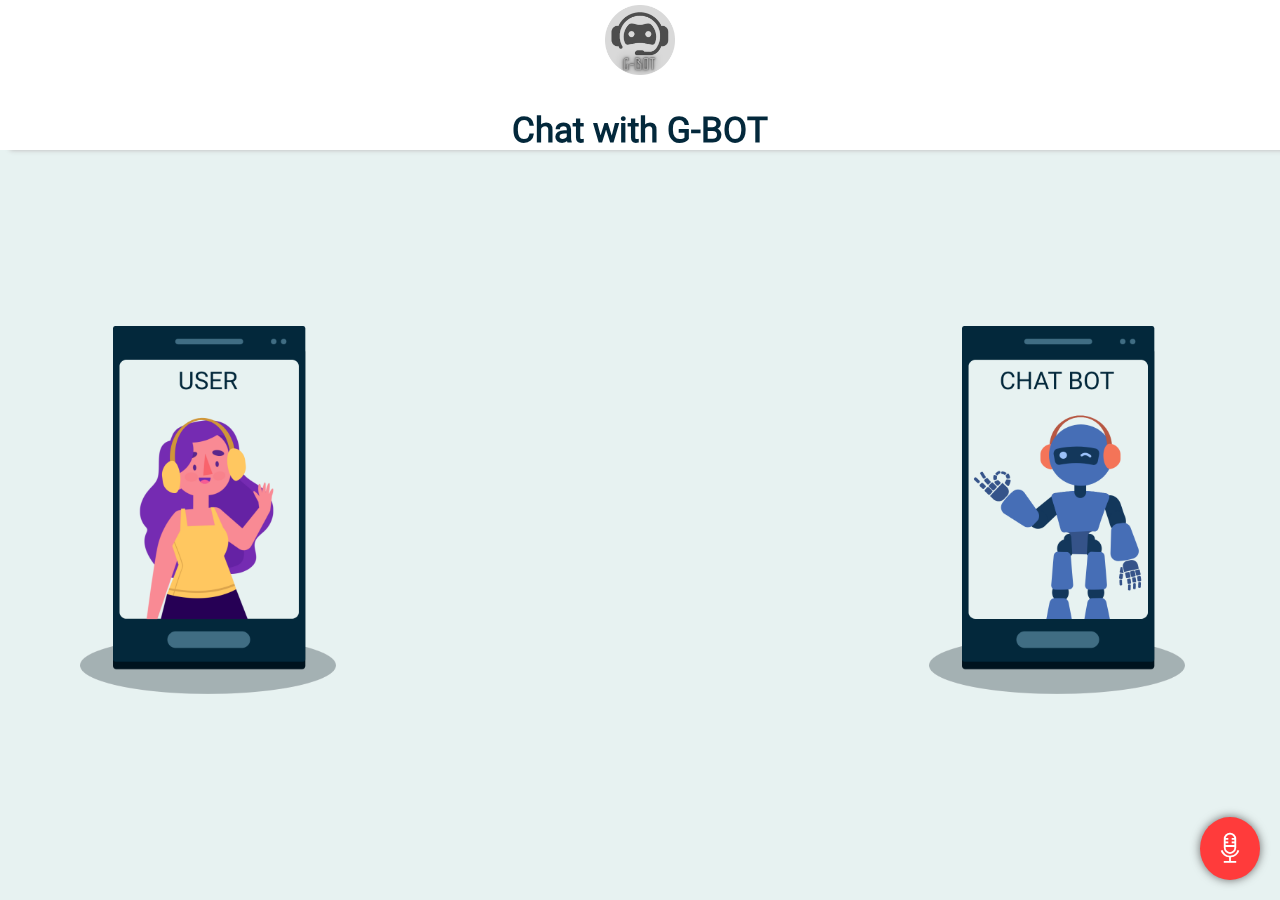
<file: chatbot/index.html>
<!DOCTYPE html>
<html lang="en">
<head>
    <meta charset="UTF-8">
    <meta name="viewport" content="width=device-width, initial-scale=1.0">
    <title>Document</title>
    <link rel="stylesheet" href="https://cdnjs.cloudflare.com/ajax/libs/font-awesome/6.2.0/css/all.min.css" 
    integrity="sha512-xh6O/CkQoPOWDdYTDqeRdPCVd1SpvCA9XXcUnZS2FmJNp1coAFzvtCN9BmamE+4aHK8yyUHUSCcJHgXloTyT2A==" crossorigin="anonymous" referrerpolicy="no-referrer" />
    <link rel="stylesheet" href="css/style.css">
</head>
<body>
    
    </section>
    <header>
        <img src="images/G-BOT.png"><h3>Chat with G-BOT</h3>
    </header>
    <section class="main">
            <div class="user-area">
                <img src="images/user.png">
            </div>
            <div class="chatarea-main">
                <div class="chatarea-outer">
                    <!-- <div class="chatarea-inner user">Hello hi, how area you, i am good. What about you!</div>
                    <div class="chatarea-inner chatbot">Hello hi, how area you, i am good. What about you!</div>
                    <div class="chatarea-inner user">Hello hi, how area you, i am good. What about you!</div> -->
                </div>
            </div>    
            <div class="chatbot-area">
                <img src="images/chatbot.png">
            </div>
        <button id="mic"><i class="flaticon-microphone"></i></button>
    </section>
    <script src="js/main.js"></script>
</body>
</html>
</file>
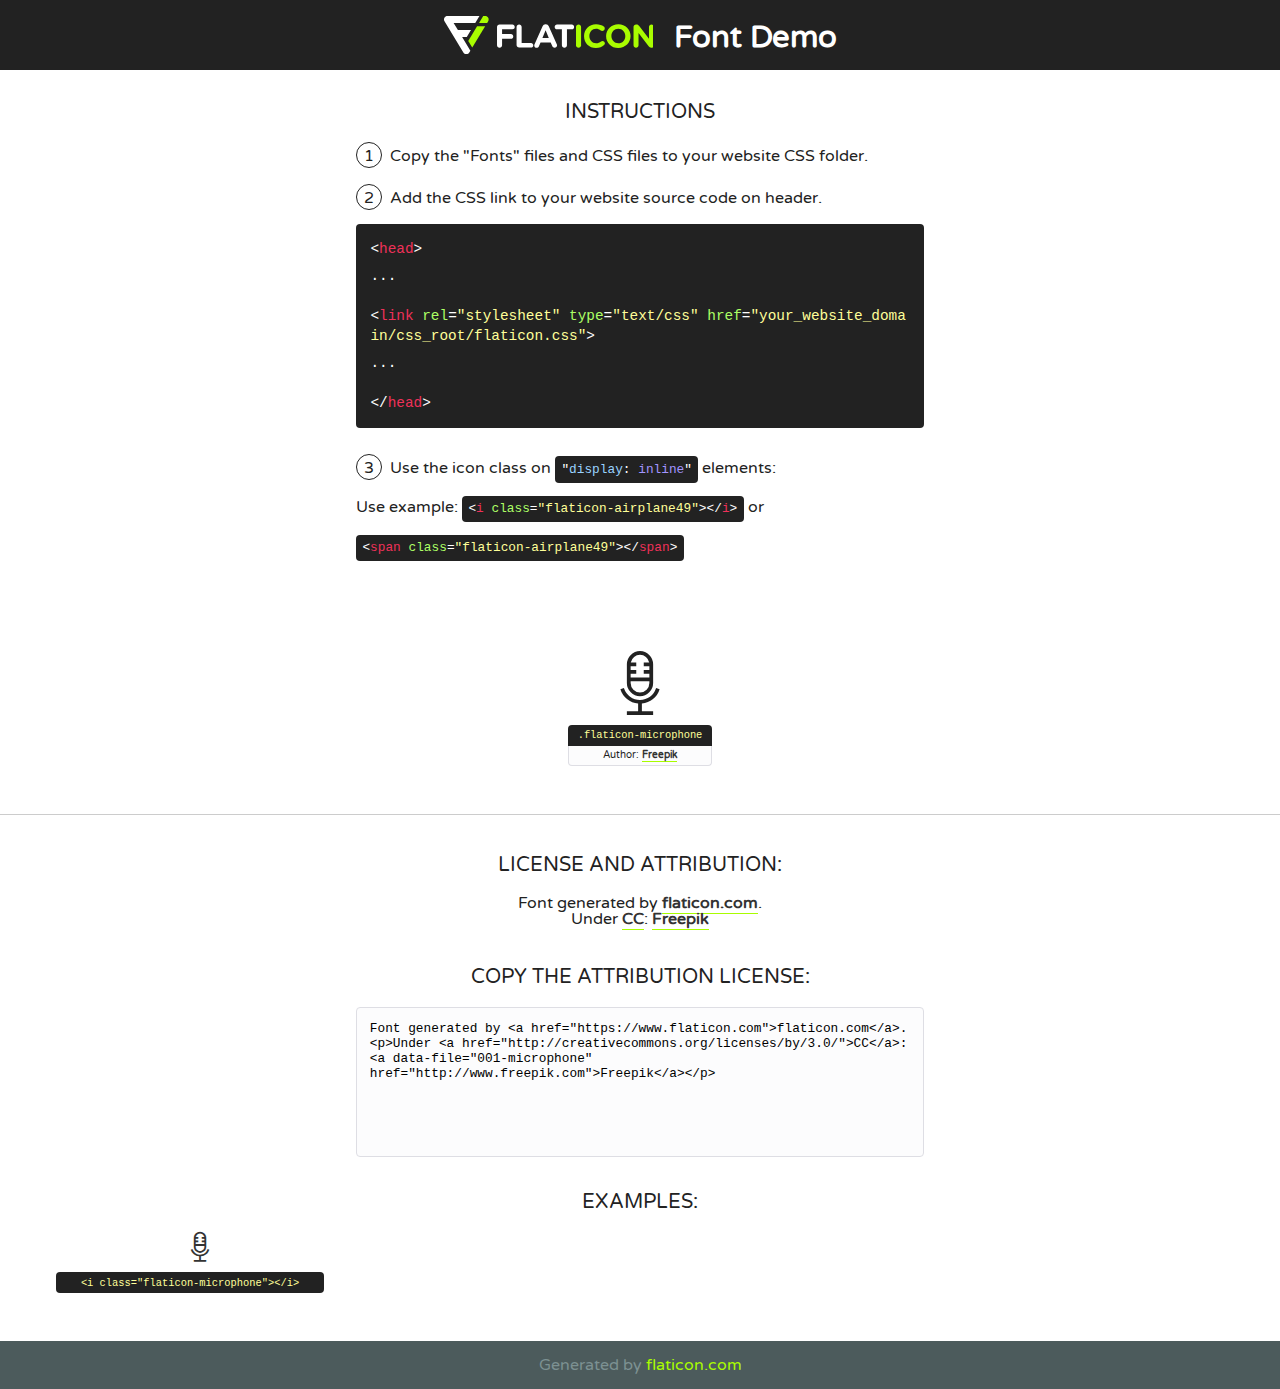
<file: chatbot/fonts/flaticon.html>
<!DOCTYPE html>
<!--
  Flaticon icon font: Flaticon
  Creation date: 06/06/2020 08:55
-->
<html>
<!DOCTYPE html>
<html>

<head>
    <title>Flaticon WebFont</title>
    <link href="http://fonts.googleapis.com/css?family=Varela+Round" rel="stylesheet" type="text/css" />
    <link rel="stylesheet" type="text/css" href="flaticon.css">
    <meta charset="UTF-8">
    <style>
    html, body, div, span, applet, object, iframe,
    h1, h2, h3, h4, h5, h6, p, blockquote, pre,
    a, abbr, acronym, address, big, cite, code,
    del, dfn, em, img, ins, kbd, q, s, samp,
    small, strike, strong, sub, sup, tt, var,
    b, u, i, center,
    dl, dt, dd, ol, ul, li,
    fieldset, form, label, legend,
    table, caption, tbody, tfoot, thead, tr, th, td,
    article, aside, canvas, details, embed, 
    figure, figcaption, footer, header, hgroup, 
    menu, nav, output, ruby, section, summary,
    time, mark, audio, video {
        margin: 0;
        padding: 0;
        border: 0;
        font-size: 100%;
        font: inherit;
        vertical-align: baseline;
    }
    /* HTML5 display-role reset for older browsers */
    article, aside, details, figcaption, figure, 
    footer, header, hgroup, menu, nav, section {
        display: block;
    }
    body {
        line-height: 1;
    }
    ol, ul {
        list-style: none;
    }
    blockquote, q {
        quotes: none;
    }
    blockquote:before, blockquote:after,
    q:before, q:after {
        content: '';
        content: none;
    }
    table {
        border-collapse: collapse;
        border-spacing: 0;
    }
    body {
        font-family: 'Varela Round', Helvetica, Arial, sans-serif;
        font-size: 16px;
        color: #222;
    }
    a {
        color: #333;
        border-bottom: 1px solid #a9fd00;
        font-weight: bold;
        text-decoration: none;
    }
    * {
        -moz-box-sizing: border-box;
        -webkit-box-sizing: border-box;
        box-sizing: border-box;
        margin: 0;
        padding: 0;
    }
    [class^="flaticon-"]:before, [class*=" flaticon-"]:before, [class^="flaticon-"]:after, [class*=" flaticon-"]:after {
        font-family: Flaticon;
        font-size: 30px;
        font-style: normal;
        margin-left: 20px;
        color: #333;
    }
    .wrapper {
        max-width: 600px;
        margin: auto;
        padding: 0 1em;
    }
    .title {
        font-size: 1.25em;
        text-align: center;
        margin-bottom: 1em;
        text-transform: uppercase;
    }
    header {
        text-align: center;
        background-color: #222;
        color: #fff;
        padding: 1em;
    }
    header .logo {
        width: 210px;
        height: 38px;
        display: inline-block;
        vertical-align: middle;
        margin-right: 1em;
        border: none;
    }
    header strong {
        font-size: 1.95em;
        font-weight: bold;
        vertical-align: middle;
        margin-top: 5px;
        display: inline-block;
    }
    .demo {
        margin: 2em auto;
        line-height: 1.25em;
    }
    .demo ul li {
        margin-bottom: 1em;
    }
    .demo ul li .num {
        color: #222;
        border-radius: 20px;
        display: inline-block;
        width: 26px;
        padding: 3px;
        height: 26px;
        text-align: center;
        margin-right: 0.5em;
        border: 1px solid #222;
    }
    .demo ul li code {
        background-color: #222;
        border-radius: 4px;
        padding: 0.25em 0.5em;
        display: inline-block;
        color: #fff;
        font-family: Consolas,Monaco,Lucida Console,Liberation Mono,DejaVu Sans Mono,Bitstream Vera Sans Mono,Courier New, monospace;
        font-weight: lighter;
        margin-top: 1em;
        font-size: 0.8em;
        word-break: break-all;
    }
    .demo ul li code.big {
        padding: 1em;
        font-size: 0.9em;
    }
    .demo ul li code .red {
        color: #EF3159;
    }
    .demo ul li code .green {
        color: #ACFF65;
    }
    .demo ul li code .yellow {
        color: #FFFF99;
    }
    .demo ul li code .blue {
        color: #99D3FF;
    }
    .demo ul li code .purple {
        color: #A295FF;
    }
    .demo ul li code .dots {
        margin-top: 0.5em;
        display: block;
    }
    #glyphs {
        border-bottom: 1px solid #ccc;
        padding: 2em 0;
        text-align: center;
    }
    .glyph {
        display: inline-block;
        width: 9em;
        margin: 1em;
        text-align: center;
        vertical-align: top;
        background: #FFF;
    }
    .glyph .glyph-icon {
        padding: 10px;
        display: block;
        font-family:"Flaticon";
        font-size: 64px;
        line-height: 1;
    }
    .glyph .glyph-icon:before {
        font-size: 64px;
        color: #222;
        margin-left: 0;
    }
    .class-name {
        font-size: 0.65em;
        background-color: #222;
        color: #fff;
        border-radius: 4px 4px 0 0;
        padding: 0.5em;
        color: #FFFF99;
        font-family: Consolas,Monaco,Lucida Console,Liberation Mono,DejaVu Sans Mono,Bitstream Vera Sans Mono,Courier New, monospace;
    }
    .author-name {
        font-size: 0.6em;
        background-color: #fcfcfd;
        border: 1px solid #DEDEE4;
        border-top: 0;
        border-radius: 0 0 4px 4px;
        padding: 0.5em;
    }
    .class-name:last-child {
        font-size: 10px;
        color:#888;
    }
    .class-name:last-child a {
        font-size: 10px;
        color:#555;
    }
    .class-name:last-child a:hover {
        color:#a9fd00;
    }
    .glyph > input {
        display: block;
        width: 100px;
        margin: 5px auto;
        text-align: center;
        font-size: 12px;
        cursor: text;
    }
    .glyph > input.icon-input {
        font-family:"Flaticon";
        font-size: 16px;
        margin-bottom: 10px;
    }
    .attribution .title {
        margin-top: 2em;
    }
    .attribution textarea {
        background-color: #fcfcfd;
        padding: 1em;
        border: none;
        box-shadow: none;
        border: 1px solid #DEDEE4;
        border-radius: 4px;
        resize: none;
        width: 100%;
        height: 150px;
        font-size: 0.8em;
        font-family: Consolas,Monaco,Lucida Console,Liberation Mono,DejaVu Sans Mono,Bitstream Vera Sans Mono,Courier New, monospace;
        -webkit-appearance: none;
    }
    .iconsuse {
        margin: 2em auto;
        text-align: center;
        max-width: 1200px;
    }
    .iconsuse:after {
        content: '';
        display: table;
        clear: both;
    }
    .iconsuse .image {
        float: left;
        width: 25%;
        padding: 0 1em;
    }
    .iconsuse .image p {
        margin-bottom: 1em;
    }
    .iconsuse .image span {
        display: block;
        font-size: 0.65em;
        background-color: #222;
        color: #fff;
        border-radius: 4px;
        padding: 0.5em;
        color: #FFFF99;
        margin-top: 1em;
        font-family: Consolas,Monaco,Lucida Console,Liberation Mono,DejaVu Sans Mono,Bitstream Vera Sans Mono,Courier New, monospace;
    }
    #footer {
        text-align: center;
        background-color: #4C5B5C;
        color: #7c9192;
        padding: 1em;
    }
    #footer a {
        border: none;
        color: #a9fd00;
        font-weight: normal;
    }
    @media (max-width: 960px) {
        .iconsuse .image {
            width: 50%;
        }
    }
    @media (max-width: 560px) {
        .iconsuse .image {
            width: 100%;
        }
    }
    </style>
</head>

<body class="characters-off">

    <header>
        <a href="https://www.flaticon.com" target="_blank" class="logo">
            <svg version="1.1" xmlns="http://www.w3.org/2000/svg" xmlns:xlink="http://www.w3.org/1999/xlink" xmlns:a="http://ns.adobe.com/AdobeSVGViewerExtensions/3.0/" viewBox="0 0 560.875 102.036" enable-background="new 0 0 560.875 102.036" xml:space="preserve">
                <defs>
                </defs>
                <g>
                    <g class="letters">
                        <path fill="#ffffff" d="M141.596,29.675c0-3.777,2.985-6.767,6.764-6.767h34.438c3.426,0,6.15,2.728,6.15,6.15
                        c0,3.43-2.724,6.149-6.15,6.149h-27.674v13.091h23.719c3.429,0,6.151,2.724,6.151,6.15c0,3.43-2.723,6.149-6.151,6.149h-23.719
                        v17.574c0,3.773-2.986,6.761-6.764,6.761c-3.779,0-6.764-2.989-6.764-6.761V29.675z"></path>
                        <path fill="#ffffff" d="M193.844,29.149c0-3.781,2.985-6.767,6.764-6.767c3.776,0,6.763,2.985,6.763,6.767v42.957h25.039
                        c3.426,0,6.149,2.726,6.149,6.153c0,3.425-2.723,6.15-6.149,6.15h-31.802c-3.779,0-6.764-2.986-6.764-6.768V29.149z"></path>
                        <path fill="#ffffff" d="M241.891,75.71l21.438-48.407c1.492-3.341,4.215-5.357,7.906-5.357h0.792
                        c3.686,0,6.323,2.017,7.815,5.357l21.439,48.407c0.436,0.967,0.701,1.845,0.701,2.723c0,3.602-2.809,6.501-6.414,6.501
                        c-3.161,0-5.269-1.845-6.499-4.655l-4.132-9.661h-27.059l-4.301,10.102c-1.144,2.631-3.426,4.214-6.237,4.214
                        c-3.517,0-6.24-2.81-6.24-6.325C241.1,77.64,241.451,76.677,241.891,75.71z M279.932,58.666l-8.521-20.297l-8.526,20.297H279.932
                        z"></path>
                        <path fill="#ffffff" d="M314.864,35.387H301.86c-3.429,0-6.239-2.813-6.239-6.238c0-3.429,2.811-6.24,6.239-6.24h39.533
                        c3.426,0,6.237,2.811,6.237,6.24c0,3.425-2.811,6.238-6.237,6.238h-13.001v42.785c0,3.773-2.99,6.761-6.764,6.761
                        c-3.779,0-6.764-2.989-6.764-6.761V35.387z"></path>
                        <path fill="#A9FD00" d="M352.615,29.149c0-3.781,2.985-6.767,6.767-6.767c3.774,0,6.761,2.985,6.761,6.767v49.024
                        c0,3.773-2.987,6.761-6.761,6.761c-3.781,0-6.767-2.989-6.767-6.761V29.149z"></path>
                        <path fill="#A9FD00" d="M374.132,53.836v-0.179c0-17.481,13.178-31.801,32.065-31.801c9.22,0,15.459,2.458,20.557,6.238
                        c1.402,1.054,2.637,2.985,2.637,5.357c0,3.692-2.985,6.59-6.681,6.59c-1.845,0-3.071-0.702-4.044-1.319
                        c-3.776-2.813-7.729-4.393-12.562-4.393c-10.364,0-17.831,8.611-17.831,19.154v0.173c0,10.542,7.291,19.329,17.831,19.329
                        c5.715,0,9.492-1.756,13.359-4.834c1.049-0.874,2.458-1.491,4.039-1.491c3.429,0,6.325,2.813,6.325,6.236
                        c0,2.106-1.056,3.78-2.282,4.834c-5.539,4.834-12.036,7.733-21.878,7.733C387.572,85.464,374.132,71.493,374.132,53.836z"></path>
                        <path fill="#A9FD00" d="M433.009,53.836v-0.179c0-17.481,13.79-31.801,32.766-31.801c18.981,0,32.592,14.143,32.592,31.628v0.173
                        c0,17.483-13.785,31.807-32.769,31.807C446.625,85.464,433.009,71.32,433.009,53.836z M484.224,53.836v-0.179
                        c0-10.539-7.725-19.326-18.626-19.326c-10.893,0-18.449,8.611-18.449,19.154v0.173c0,10.542,7.73,19.329,18.626,19.329
                        C476.676,72.986,484.224,64.378,484.224,53.836z"></path>
                        <path fill="#A9FD00" d="M506.233,29.321c0-3.774,2.99-6.763,6.767-6.763h1.401c3.252,0,5.183,1.583,7.029,3.953l26.093,34.265
                        V29.059c0-3.692,2.99-6.677,6.681-6.677c3.683,0,6.671,2.985,6.671,6.677v48.934c0,3.78-2.987,6.765-6.764,6.765h-0.436
                        c-3.257,0-5.188-1.581-7.034-3.953l-27.056-35.492v32.944c0,3.687-2.985,6.676-6.678,6.676c-3.683,0-6.673-2.989-6.673-6.676
                        V29.321z"></path>
                    </g>
                    <g class="insignia">
                        <path fill="#ffffff" d="M48.372,56.137h12.517l11.156-18.537H37.186L25.688,18.539h57.825L94.668,0H9.271
                        C5.925,0,2.842,1.801,1.198,4.716c-1.644,2.907-1.593,6.482,0.134,9.343l50.38,83.501c1.678,2.781,4.689,4.476,7.938,4.476
                        c3.246,0,6.257-1.695,7.935-4.476l2.898-4.804L48.372,56.137z"></path>
                        <g class="i">
                            <path fill="#A9FD00" d="M93.575,18.539h0.031v0.004l21.652,0.004l2.705-4.488c1.727-2.861,1.778-6.436,0.133-9.343
                            C116.454,1.801,113.371,0,110.026,0h-5.294L93.575,18.539z"></path>
                            <polygon fill="#A9FD00" points="88.291,27.356 64.725,66.486 75.519,84.404 109.942,27.356"></polygon>
                        </g>
                    </g>
                </g>
            </svg>
        </a>
        <strong>Font Demo</strong>
    </header>


    <section class="demo wrapper">

        <p class="title">Instructions</p>

        <ul>
            <li>
                <span class="num">1</span>Copy the "Fonts" files and CSS files to your website CSS folder.
            </li>
            <li>
                <span class="num">2</span>Add the CSS link to your website source code on header.
                <code class="big">
                    &lt;<span class="red">head</span>&gt;
                    <br/><span class="dots">...</span>
                    <br/>&lt;<span class="red">link</span> <span class="green">rel</span>=<span class="yellow">"stylesheet"</span> <span class="green">type</span>=<span class="yellow">"text/css"</span> <span class="green">href</span>=<span class="yellow">"your_website_domain/css_root/flaticon.css"</span>&gt;
                    <br/><span class="dots">...</span>
                    <br/>&lt;/<span class="red">head</span>&gt;
                </code>
            </li>

            <li>
                <p>
                    <span class="num">3</span>Use the icon class on <code>"<span class="blue">display</span>:<span class="purple"> inline</span>"</code> elements:
                    <br />
                    Use example: <code>&lt;<span class="red">i</span> <span class="green">class</span>=<span class="yellow">&quot;flaticon-airplane49&quot;</span>&gt;&lt;/<span class="red">i</span>&gt;</code> or <code>&lt;<span class="red">span</span> <span class="green">class</span>=<span class="yellow">&quot;flaticon-airplane49&quot;</span>&gt;&lt;/<span class="red">span</span>&gt;</code>
            </li>
        </ul>

    </section>




   <section id="glyphs">          
    
      
        <div class="glyph"><div class="glyph-icon flaticon-microphone"></div>
            <div class="class-name">.flaticon-microphone</div>
            <div class="author-name">Author: <a data-file="001-microphone" href="http://www.freepik.com">Freepik</a> </div> 
        </div>        
        

    </section>



    <section class="attribution wrapper"   style="text-align:center;">

      <div class="title">License and attribution:</div><div class="attrDiv">Font generated by <a href="https://www.flaticon.com">flaticon.com</a>. <div><p>Under <a href="http://creativecommons.org/licenses/by/3.0/">CC</a>: <a data-file="001-microphone" href="http://www.freepik.com">Freepik</a></p>  </div>
      </div>
      <div class="title">Copy the Attribution License:</div>

    <textarea onclick="this.focus();this.select();">Font generated by &lt;a href=&quot;https://www.flaticon.com&quot;&gt;flaticon.com&lt;/a&gt;. <p>Under <a href="http://creativecommons.org/licenses/by/3.0/">CC</a>: <a data-file="001-microphone" href="http://www.freepik.com">Freepik</a></p>  
     </textarea>

    </section>

    <section class="iconsuse">

          <div class="title">Examples:</div>            
             
            <div class="image">
                <p>
                    <i class="glyph-icon flaticon-microphone"></i> 
                    <span>&lt;i class=&quot;flaticon-microphone&quot;&gt;&lt;/i&gt;</span>
                </p>
            </div>
                       
        </div>
                            
    </section>

<div id="footer">
    <div>Generated by <a href="https://www.flaticon.com">flaticon.com</a>
    </div>
</div>



</body>
</html>
</file>
<file: chatbot/css/style.css>
@font-face {
	font-family: 'Roboto-Regular';
	src: url('../fonts/Roboto-Regular.eot');
	src: local('☺'), url('../fonts/Roboto-Regular.woff') format('woff'), url('../fonts/Roboto-Regular.ttf') format('truetype'), url('../fonts/Roboto-Regular.svg') format('svg');
	font-weight: normal;
	font-style: normal;
}

@font-face {
    font-family: "Flaticon";
    src: url("../fonts/Flaticon.eot");
    src: url("../fonts/Flaticon.eot?#iefix") format("embedded-opentype"),
         url("../fonts/Flaticon.woff2") format("woff2"),
         url("../fonts/Flaticon.woff") format("woff"),
         url("../fonts/Flaticon.ttf") format("truetype"),
         url("../fonts/Flaticon.svg#Flaticon") format("svg");
    font-weight: normal;
    font-style: normal;
  }
  
  @media screen and (-webkit-min-device-pixel-ratio:0) {
    @font-face {
      font-family: "Flaticon";
      src: url("../fonts/Flaticon.svg#Flaticon") format("svg");
    }
  }
  
  [class^="flaticon-"]:before, [class*=" flaticon-"]:before,
  [class^="flaticon-"]:after, [class*=" flaticon-"]:after {   
    font-family: Flaticon;
          font-size: 30px;
  font-style: normal;
  }
  
.flaticon-microphone:before { content: "\f100"; }

*{margin: 0;padding: 0;box-sizing: border-box;}
body{font-family: 'Roboto-Regular';background: #E7F2F1;}
header {
    height: 150px;
    background: #fff;
    color: #03283B;
    text-align: center;
    line-height: 60px;
    font-size: 30px;
    box-shadow: 10px 0 5px #b9b7b7;
    width: 100%;
    position: fixed;
    z-index: 2;
    
    
}

header img{
    width:70px;
    position:relative;
    margin: 5px 0px;
}

header h3{
    position:relative;
    margin:0 10px;
}

.main {
    width: 100%;
    float: left;
    margin-top: 60px;
    padding: 30px 0;
}
.main button {
    background: #ff3b3b;
    padding: 15px;
    border-radius: 50%;
    box-shadow: 0 0 10px #666;
    position: fixed;
    right: 20px;
    bottom: 20px;
    border: none;
    color: #fff;
    cursor: pointer;
}
.main button:focus{outline: none;}
.container {
    width: 85%;
    margin: 0 auto;
}
.user-area, .chatbot-area {
    width: 20%;
    height: calc(100vh - 60px);
    margin-right: 15px;
    display: flex;
    align-items: center;
    position: fixed;
    left: 80px;
    z-index: 99999;
}
.chatbot-area {
    float: right;
    right: 80px;
    left: auto;
}
.user-area img, .chatbot-area img {
    width: 100%;
}
.user-area img{left: 0;}
.chatarea-main {
    width: 42%;
    margin: 0 auto;
}
.chatarea-outer {
    width: 100%;
    float: left;
}
.chatbot-area .chatarea-main{float: left;}
.chatarea.user {
    float: right;
    width: 40%;
    padding: 20px 0;
}

.chatarea-inner {
    float: left;
    width: 60%;
    padding: 10px;
    color: #fff;
    position: relative;
    margin: 5px 0;
}
.chatarea-inner.user{
    background: #6522A4;
}
.chatarea-inner.chatbot{
    background: #466EB6;
    float: right;
}
.chatarea-inner.user:before {
    content: '';
    position: absolute;
    border-right: 20px solid #6522A4;
    border-top: 20px solid transparent;
    border-bottom: 0px solid transparent;
    bottom: 0;
    left: -20px;
}
.chatarea-inner.chatbot:before {
    content: '';
    position: absolute;
    border-left: 20px solid #466EB6;
    border-top: 20px solid transparent;
    border-bottom: 0px solid transparent;
    bottom: 0;
    right: -20px;
}

.chatbot-area .chatarea-inner{float: left;}
</file>
<file: chatbot/fonts/flaticon.css>
/*
  	Flaticon icon font: Flaticon
  	Creation date: 06/06/2020 08:55
  	*/

@font-face {
  font-family: "Flaticon";
  src: url("./Flaticon.eot");
  src: url("./Flaticon.eot?#iefix") format("embedded-opentype"),
       url("./Flaticon.woff2") format("woff2"),
       url("./Flaticon.woff") format("woff"),
       url("./Flaticon.ttf") format("truetype"),
       url("./Flaticon.svg#Flaticon") format("svg");
  font-weight: normal;
  font-style: normal;
}

@media screen and (-webkit-min-device-pixel-ratio:0) {
  @font-face {
    font-family: "Flaticon";
    src: url("./Flaticon.svg#Flaticon") format("svg");
  }
}

[class^="flaticon-"]:before, [class*=" flaticon-"]:before,
[class^="flaticon-"]:after, [class*=" flaticon-"]:after {   
  font-family: Flaticon;
        font-size: 20px;
font-style: normal;
margin-left: 20px;
}

.flaticon-microphone:before { content: "\f100"; }
</file>
